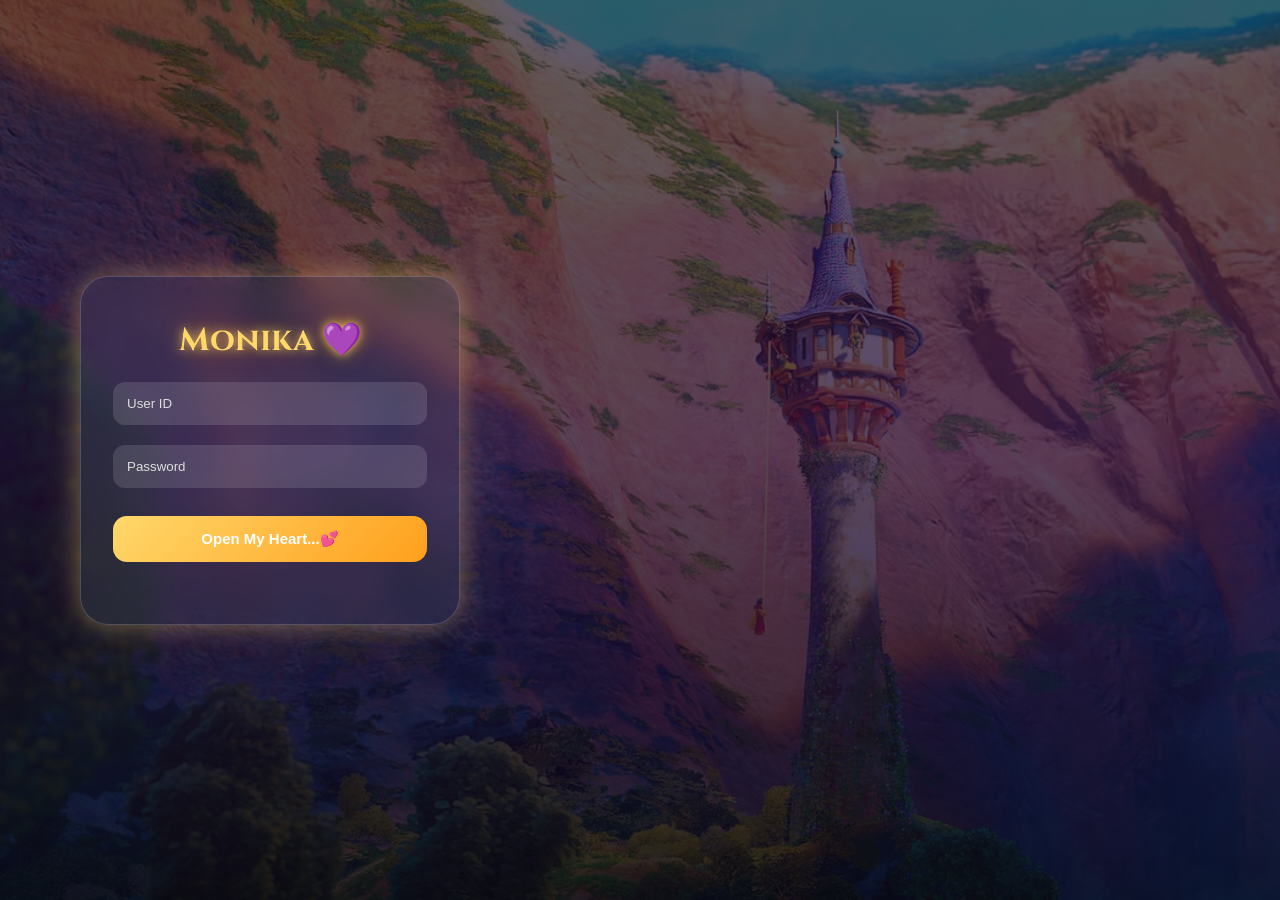
<file: index.html>
<!doctype html>
<html lang="en">
  <head>
    <meta charset="UTF-8" />
    <meta name="viewport" content="width=device-width, initial-scale=1.0" />
    <title>For Monika 💜</title>

    <link rel="stylesheet" href="style.css" />
    <link
      href="https://fonts.googleapis.com/css2?family=Cinzel:wght@400;600;700&family=Poppins:wght@300;400;500;600&display=swap"
      rel="stylesheet"
    />
  </head>
  <body>
    <!-- Background overlay -->
    <div class="overlay"></div>

    <!-- Login Card -->
    <div class="login-card">
      <h1>Monika 💜</h1>

      <input type="text" id="username" placeholder="User ID" />
      <input type="password" id="password" placeholder="Password" />

      <button onclick="checkLogin()">Open My Heart...💕</button>

      <p id="error"></p>
    </div>

    <script src="script.js"></script>
  </body>
</html>
</file>
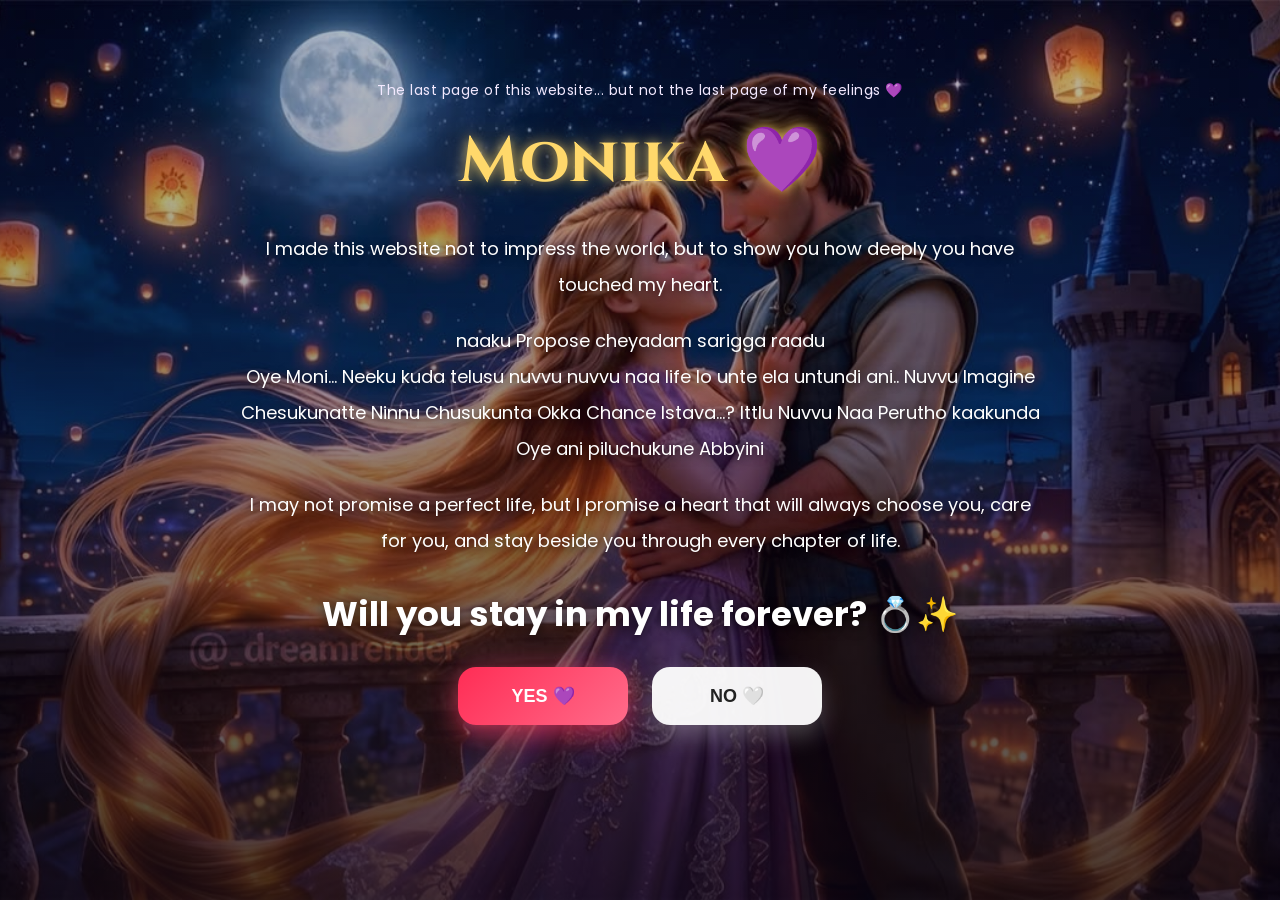
<file: final-proposal.html>
<!doctype html>
<html lang="en">
  <head>
    <meta charset="UTF-8" />
    <meta name="viewport" content="width=device-width, initial-scale=1.0" />
    <title>My Final Proposal</title>

    <link rel="stylesheet" href="final.css" />

    <link
      href="https://fonts.googleapis.com/css2?family=Cinzel:wght@400;700&family=Poppins:wght@300;400;500;600&display=swap"
      rel="stylesheet"
    />
  </head>
  <body>
    <div class="overlay"></div>

    <div class="hero">
      <div class="content">
        <p class="small">
          The last page of this website... but not the last page of my feelings
          💜
        </p>

        <h1>Monika 💜</h1>

        <p class="text">
          I made this website not to impress the world, but to show you how
          deeply you have touched my heart.
        </p>

        <p class="text">
          naaku Propose cheyadam sarigga raadu <br> Oye Moni... Neeku kuda telusu nuvvu
          nuvvu naa life lo unte ela untundi ani.. Nuvvu Imagine Chesukunatte Ninnu Chusukunta Okka Chance Istava...? 
          Ittlu Nuvvu Naa Perutho kaakunda  Oye ani piluchukune Abbyini 
        </p>

        <p class="text">
          I may not promise a perfect life, but I promise a heart that will
          always choose you, care for you, and stay beside you through every
          chapter of life.
        </p>

        <h2>Will you stay in my life forever? 💍✨</h2>

        <div class="buttons">
          <button class="yes-btn" onclick="showForever()">YES 💜</button>
          <button class="no-btn" id="noBtn">NO 🤍</button>
        </div>
      </div>
    </div>

    <script src="final.js"></script>
  </body>
</html>
</file>
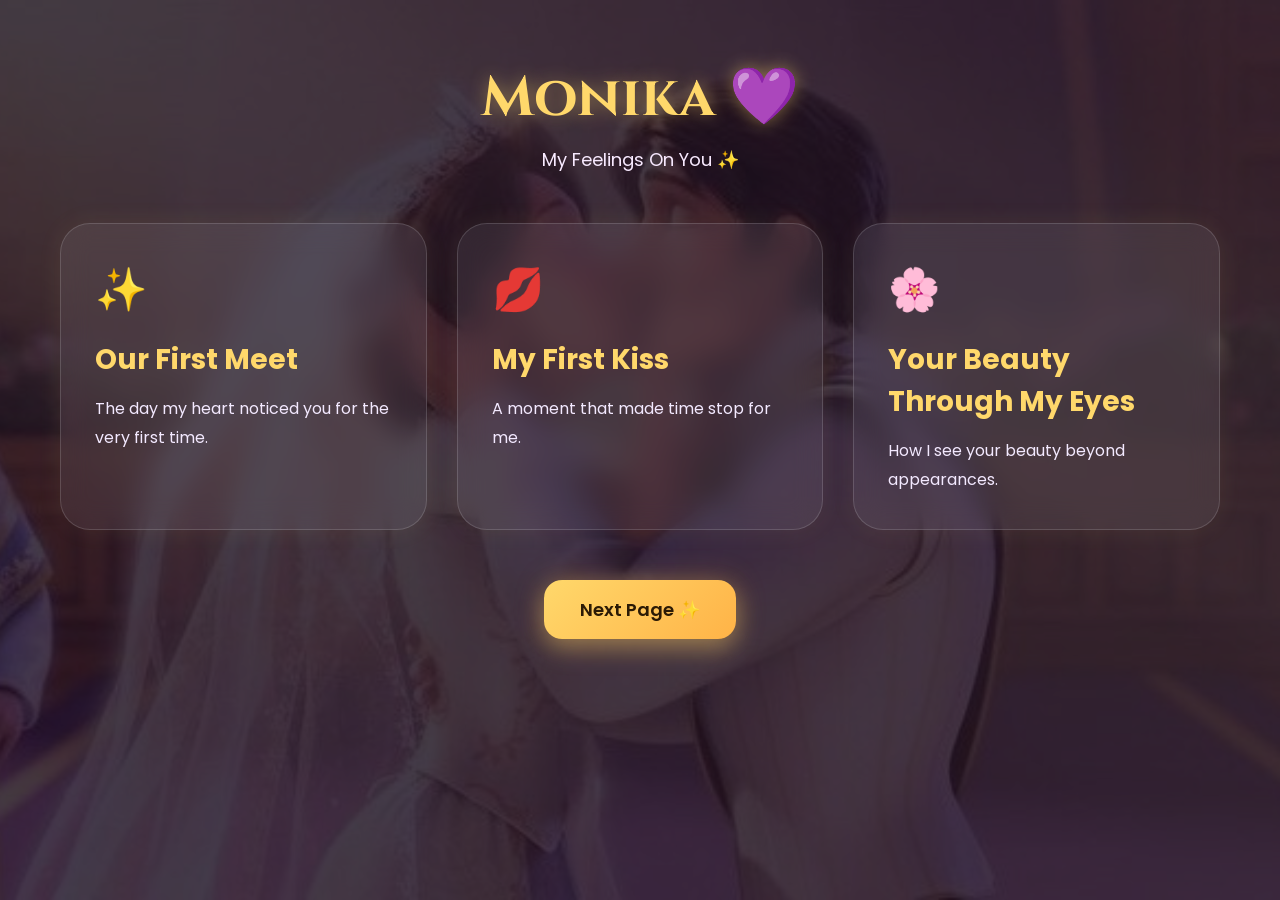
<file: forever.html>
<!doctype html>
<html lang="en">
  <head>
    <meta charset="UTF-8" />
    <meta name="viewport" content="width=device-width, initial-scale=1.0" />
    <title>My Feelings On You</title>
    <link rel="stylesheet" href="forever.css" />
    <link
      href="https://fonts.googleapis.com/css2?family=Cinzel:wght@400;700&family=Poppins:wght@300;400;500;600&display=swap"
      rel="stylesheet"
    />
  </head>
  <body>
    <div class="overlay"></div>

    <div class="container">
      <h1>Monika 💜</h1>
      <p class="subtitle">My Feelings On You ✨</p>

      <div class="cards">
        <a href="first-meet.html" class="card">
          <div class="emoji">✨</div>
          <h2>Our First Meet</h2>
          <p>The day my heart noticed you for the very first time.</p>
        </a>

        <a href="first-kiss.html" class="card">
          <div class="emoji">💋</div>
          <h2>My First Kiss</h2>
          <p>A moment that made time stop for me.</p>
        </a>

        <a href="your-beauty.html" class="card">
          <div class="emoji">🌸</div>
          <h2>Your Beauty Through My Eyes</h2>
          <p>How I see your beauty beyond appearances.</p>
        </a>
      </div>
      <!-- Next Page Button -->
      <div class="next-page-wrapper">
        <a href="final-proposal.html" class="next-page-btn"> Next Page ✨ </a>
      </div>
    </div>
  </body>
</html>
</file>
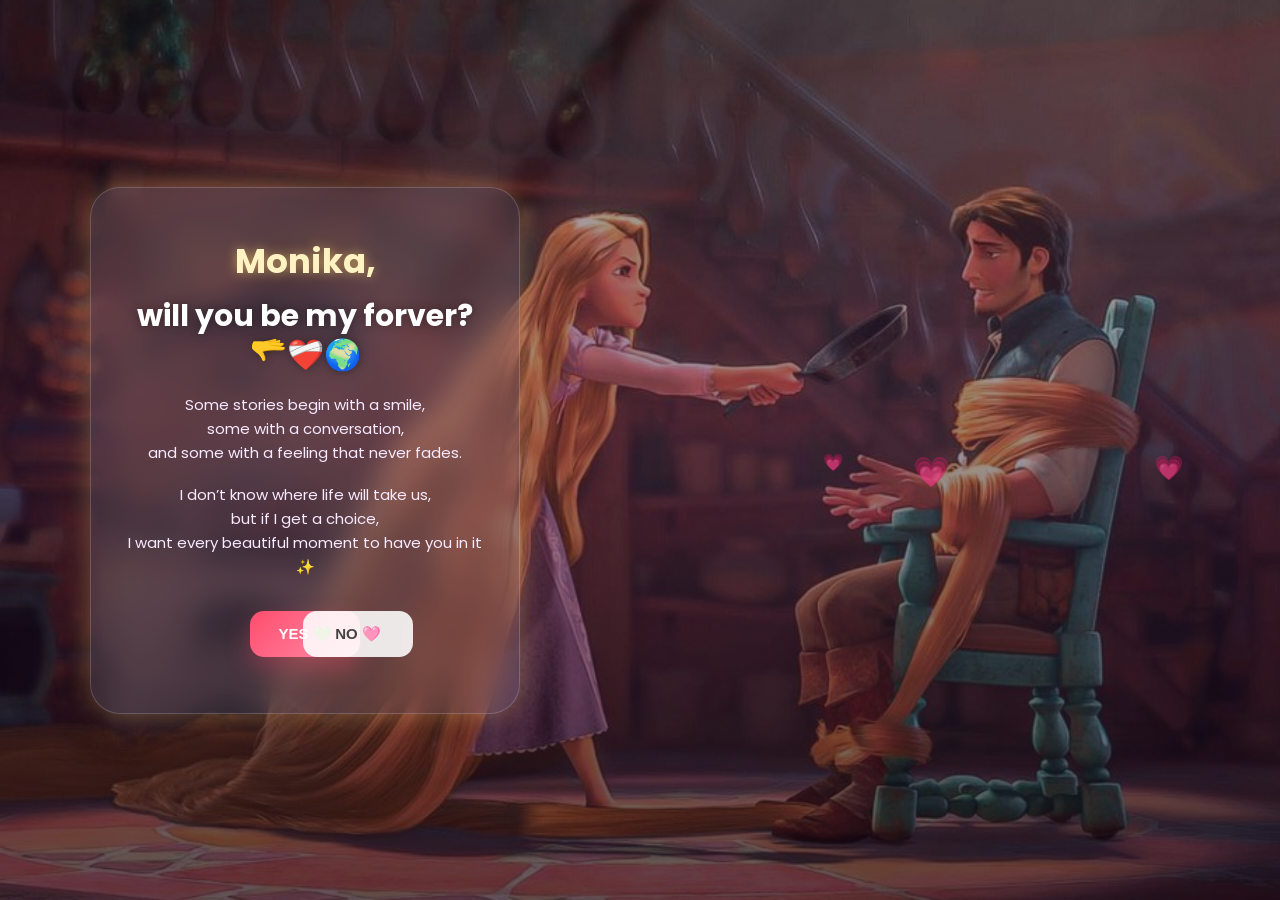
<file: love.html>
<!doctype html>
<html lang="en">
  <head>
    <meta charset="UTF-8" />
    <meta name="viewport" content="width=device-width, initial-scale=1.0" />
    <title>For Monika 💜</title>
    <link rel="stylesheet" href="love.css" />
    <link
      href="https://fonts.googleapis.com/css2?family=Poppins:wght@300;400;500;600;700&display=swap"
      rel="stylesheet"
    />
  </head>
  <body>
    <div class="hearts"></div>

    <div class="card">
      <h1>Monika,</h1>

      <h2>will you be my forver? 🫳❤️‍🩹🌍</h2>

      <p>
        Some stories begin with a smile,<br />
        some with a conversation, <br />
        and some with a feeling that never fades.
      </p>
      <p>
        I don’t know where life will take us, <br />
        but if I get a choice, <br />
        I want every beautiful moment to have you in it ✨
      </p>

      <div class="buttons">
        <button class="yes-btn" onclick="sayYes()">YES 💚</button>
        <button class="no-btn" id="noBtn">NO 🩷</button>
      </div>
    </div>

    <script src="love.js"></script>
  </body>
</html>
</file>
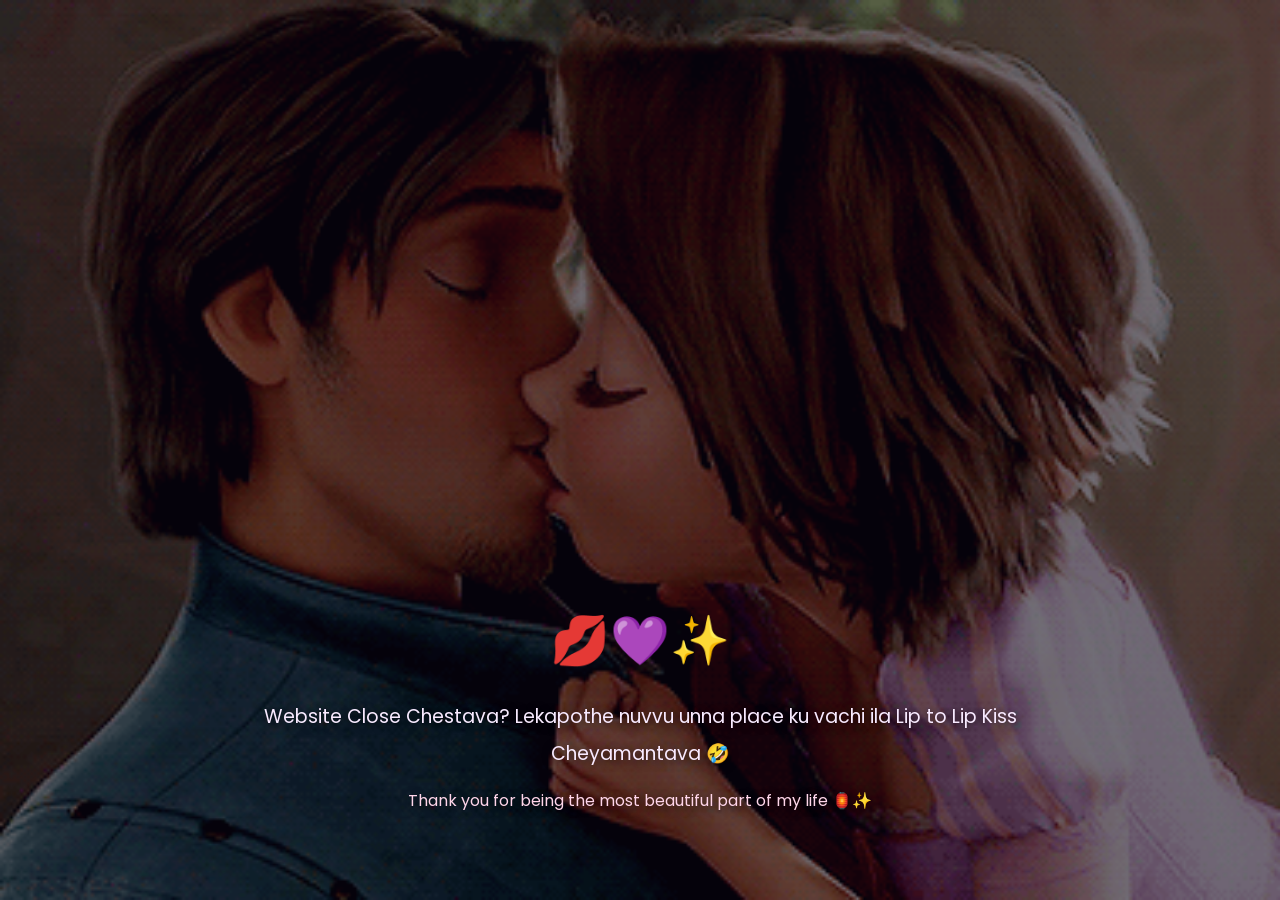
<file: the-end.html>
<!doctype html>
<html lang="en">
  <head>
    <meta charset="UTF-8" />
    <meta name="viewport" content="width=device-width, initial-scale=1.0" />
    <title>The End 💜</title>

    <link rel="stylesheet" href="the-end.css" />

    <link
      href="https://fonts.googleapis.com/css2?family=Poppins:wght@300;400;500;600;700&display=swap"
      rel="stylesheet"
    />
  </head>
  <body>
    <div class="overlay"></div>

    <div class="content">
      <div class="emoji">💋💜✨</div>

      <h1></h1>

      <p>
        Website Close Chestava? Lekapothe nuvvu unna place ku vachi ila Lip to
        Lip Kiss Cheyamantava 🤣
      </p>

      <p class="small">
        Thank you for being the most beautiful part of my life 🏮✨
      </p>
    </div>
  </body>
</html>
</file>
<file: style.css>
* {
  margin: 0;
  padding: 0;
  box-sizing: border-box;
}

body {
  height: 100vh;
  display: flex;

  /* Left side card */
  justify-content: flex-start;

  align-items: center;
  padding-left: 80px;

  font-family: "Poppins", sans-serif;

  background: url("images/tangled\ aesthetic.jpg") center center/cover no-repeat
    fixed;

  overflow: hidden;
  position: relative;
}

.overlay {
  position: absolute;
  inset: 0;
  background: linear-gradient(
    to bottom,
    rgba(15, 5, 25, 0.65),
    rgba(35, 10, 55, 0.75),
    rgba(10, 5, 20, 0.85)
  );
}

.login-card {
  position: relative;
  z-index: 2;
  width: 380px;
  padding: 42px 32px;
  border-radius: 28px;

  background: rgba(255, 255, 255, 0.08);
  border: 1px solid rgba(255, 255, 255, 0.18);
  backdrop-filter: blur(14px);

  text-align: center;
  color: white;

  box-shadow:
    0 0 25px rgba(255, 215, 120, 0.35),
    0 0 60px rgba(255, 170, 80, 0.15);

  animation: float 4s ease-in-out infinite;
}

.login-card h1 {
  font-family: "Cinzel", serif;
  font-size: 32px;
  margin-bottom: 10px;
  color: #ffd86b;
  text-shadow:
    0 0 10px rgba(255, 216, 107, 0.8),
    0 0 20px rgba(255, 170, 0, 0.5);
}

.login-card p {
  font-size: 14px;
  margin-bottom: 20px;
  color: #f3e9ff;
}

.login-card input {
  width: 100%;
  padding: 14px;
  margin: 10px 0;
  border: none;
  border-radius: 12px;
  outline: none;
  background: rgba(255, 255, 255, 0.12);
  color: white;
}

.login-card input::placeholder {
  color: #ddd;
}

.login-card button {
  width: 100%;
  padding: 14px;
  margin-top: 18px;
  border: none;
  border-radius: 14px;

  background: linear-gradient(135deg, #ffd86b, #ff9f1c);

  color: white;
  font-weight: 600;
  font-size: 15px;

  cursor: pointer;
  transition: 0.35s;
}

.login-card button:hover {
  transform: translateY(-2px) scale(1.02);

  box-shadow:
    0 0 15px rgba(255, 216, 107, 0.7),
    0 0 30px rgba(255, 159, 28, 0.45);
}

#error {
  margin-top: 12px;
  color: #ffb3b3;
}
@keyframes float {
  0%,
  100% {
    transform: translateY(0px);
  }
  50% {
    transform: translateY(-8px);
  }
}
@media (max-width: 768px) {
  body {
    justify-content: center;
    padding-left: 20px;
    padding-right: 20px;
  }

  .login-card {
    width: 100%;
    max-width: 380px;
  }
}
</file>
<file: final.css>
* {
  margin: 0;
  padding: 0;
  box-sizing: border-box;
}

body {
  min-height: 100vh;
  font-family: "Poppins", sans-serif;

  background: url("images/rapunzel-flynn-love.jpg") center center/cover no-repeat fixed;

  position: relative;

  /* Enable scrolling */
  overflow-y: auto;
  overflow-x: hidden;
}

.overlay {
  position: absolute;
  inset: 0;

  background: linear-gradient(
    to bottom,
    rgba(10, 5, 20, 0.25),
    rgba(15, 5, 25, 0.45),
    rgba(10, 5, 20, 0.75)
  );
}

.hero {
  position: relative;
  z-index: 2;

  min-height: 100vh;

  display: flex;
  justify-content: center;

  /* Start from top on mobile */
  align-items: flex-start;

  padding: 80px 20px 40px;
}

.content {
  max-width: 800px;
  text-align: center;
}

.small {
  color: #f3e9ff;
  font-size: 14px;
  margin-bottom: 18px;
  letter-spacing: 0.5px;
}

h1 {
  font-family: "Cinzel", serif;
  font-size: 64px;
  color: #ffd86b;

  text-shadow:
    0 0 12px rgba(255, 216, 107, 0.8),
    0 0 30px rgba(255, 180, 50, 0.35);

  margin-bottom: 26px;
}

.text {
  color: #ffffff;
  font-size: 18px;
  line-height: 2;
  margin-bottom: 20px;

  text-shadow: 0 2px 10px rgba(0, 0, 0, 0.6);
}

h2 {
  margin-top: 32px;
  margin-bottom: 28px;

  color: white;
  font-size: 34px;
  line-height: 1.4;

  text-shadow: 0 2px 12px rgba(0, 0, 0, 0.7);
}

.buttons {
  display: flex;
  justify-content: center;
  align-items: center;
  gap: 24px;
  margin-top: 20px;
  flex-wrap: wrap;
}

button {
  min-width: 170px;
  height: 58px;
  border: none;
  border-radius: 18px;
  font-size: 18px;
  font-weight: 700;
  cursor: pointer;
  transition: 0.3s;
  position: relative;
  z-index: 10;
}
.yes-btn {
  background: linear-gradient(135deg, #ff2d55, #ff6b8a);
  color: white;
  box-shadow:
    0 12px 28px rgba(255, 45, 85, 0.45),
    0 0 24px rgba(255, 107, 138, 0.35);
}

.no-btn {
  background: rgba(255, 255, 255, 0.95);
  color: #222;
  box-shadow: 0 10px 24px rgba(255, 255, 255, 0.25);
}

.no-btn:hover {
  transform: translateY(-3px);
}

.yes-btn:hover {
  transform: translateY(-4px) scale(1.05);
}

@media (max-width: 768px) {
  body {
    overflow: auto;
  }

  .hero {
    align-items: flex-start;
    padding-top: 70px;
    padding-bottom: 40px;
  }

  h1 {
    font-size: 42px;
  }

  .text {
    font-size: 16px;
    line-height: 1.9;
  }

  h2 {
    font-size: 26px;
  }

  button {
    width: 100%;
    max-width: 260px;
  }
}
</file>
<file: forever.css>
* {
  margin: 0;
  padding: 0;
  box-sizing: border-box;
}

body {
  min-height: 100vh;
  font-family: "Poppins", sans-serif;
  background: url("images/first_kiss1.jpg") center/cover fixed;
  position: relative;
  color: white;
}

.overlay {
  position: fixed;
  inset: 0;
  background: rgba(15, 5, 25, 0.78);
}

.container {
  position: relative;
  z-index: 2;
  max-width: 1200px;
  margin: auto;
  padding: 60px 20px;
}

h1 {
  text-align: center;
  font-size: 56px;
  font-family: "Cinzel", serif;
  color: #ffd86b;
  margin-bottom: 10px;
  text-shadow: 0 0 18px rgba(255, 216, 107, 0.45);
}

.subtitle {
  text-align: center;
  color: #f8eaff;
  margin-bottom: 50px;
  font-size: 18px;
}

.cards {
  display: grid;
  grid-template-columns: repeat(auto-fit, minmax(300px, 1fr));
  gap: 30px;
}

.card {
  text-decoration: none;
  color: white;

  background: rgba(255, 255, 255, 0.08);
  border: 1px solid rgba(255, 255, 255, 0.15);
  backdrop-filter: blur(14px);

  padding: 34px;
  border-radius: 30px;

  transition: 0.35s;

  box-shadow: 0 0 25px rgba(255, 215, 120, 0.08);
}

.card:hover {
  transform: translateY(-10px) scale(1.03);

  box-shadow:
    0 0 25px rgba(255, 215, 120, 0.25),
    0 0 50px rgba(255, 170, 80, 0.15);
}

.emoji {
  font-size: 42px;
  margin-bottom: 18px;
}

.card h2 {
  color: #ffd86b;
  margin-bottom: 14px;
  font-size: 28px;
}

.card p {
  color: #f3e9ff;
  line-height: 1.8;
}

@media (max-width: 768px) {
  h1 {
    font-size: 42px;
  }

  .cards {
    grid-template-columns: 1fr;
  }
}
.next-page-wrapper {
  display: flex;
  justify-content: center;
  margin-top: 50px;
}

.next-page-btn {
  padding: 16px 36px;
  border-radius: 18px;
  text-decoration: none;
  font-size: 18px;
  font-weight: 600;
  color: #2b1a05;

  background: linear-gradient(135deg, #ffd86b, #ffb347);

  box-shadow:
    0 10px 25px rgba(255, 216, 107, 0.35),
    0 0 30px rgba(255, 179, 71, 0.25);

  transition: 0.35s;
}

.next-page-btn:hover {
  transform: translateY(-4px) scale(1.04);

  box-shadow:
    0 16px 35px rgba(255, 216, 107, 0.45),
    0 0 40px rgba(255, 179, 71, 0.35);
}
</file>
<file: love.css>
* {
  margin: 0;
  padding: 0;
  box-sizing: border-box;
}

body {
  height: 100vh;
  display: flex;

  /* Move card to left */
  justify-content: flex-start;

  align-items: center;

  /* Space from left */
  padding-left: 90px;

  font-family: "Poppins", sans-serif;

  background: url("images/tangled-wallpaper.jpg") center center/cover no-repeat
    fixed;

  overflow: hidden;
  position: relative;
}

/* Dark magical overlay */
body::before {
  content: "";
  position: absolute;
  inset: 0;
  background: linear-gradient(
    to bottom,
    rgba(20, 8, 30, 0.35),
    rgba(40, 15, 55, 0.45),
    rgba(15, 5, 20, 0.65)
  );
  z-index: 0;
}

.card {
  width: 430px;
  background: rgba(255, 255, 255, 0.12);
  backdrop-filter: blur(14px);

  padding: 48px 36px;
  border-radius: 30px;
  text-align: center;

  border: 1px solid rgba(255, 255, 255, 0.18);

  box-shadow:
    0 0 25px rgba(255, 215, 120, 0.25),
    0 0 60px rgba(255, 170, 80, 0.12);

  position: relative;
  z-index: 2;

  animation: float 4s ease-in-out infinite;
}

.card h1 {
  font-size: 34px;
  margin-bottom: 10px;
  color: #fff3c4;
  text-shadow: 0 0 12px rgba(255, 216, 107, 0.6);
}

.card h2 {
  font-size: 30px;
  font-weight: 700;
  line-height: 1.3;
  color: white;
  text-shadow: 0 0 10px rgba(0, 0, 0, 0.35);
}

.card p {
  margin-top: 18px;
  color: #f8eaff;
  font-size: 15px;
  line-height: 1.6;
}

.buttons {
  margin-top: 32px;
  display: flex;
  justify-content: center;
  gap: 16px;
  position: relative;
  height: 54px;
}

button {
  width: 110px;
  height: 46px;
  border: none;
  border-radius: 14px;
  font-weight: 700;
  font-size: 15px;
  cursor: pointer;
  transition: 0.25s;
}

.yes-btn {
  background: linear-gradient(135deg, #ff4d6d, #ff8fab);
  color: white;
  box-shadow: 0 10px 25px rgba(255, 77, 109, 0.35);
}

.yes-btn:hover {
  transform: scale(1.06);
}

.no-btn {
  background: rgba(255, 255, 255, 0.88);
  color: #444;
  position: absolute;
  right: 70px;
}

.heart {
  position: absolute;
  color: #ffb3c1;
  font-size: 20px;
  animation: floatHeart 6s linear infinite;
  opacity: 0.75;
  z-index: 1;
}

@keyframes floatHeart {
  0% {
    transform: translateY(100vh) scale(0.5);
    opacity: 0;
  }
  10% {
    opacity: 0.75;
  }
  100% {
    transform: translateY(-120px) scale(1.2);
    opacity: 0;
  }
}

@keyframes float {
  0%,
  100% {
    transform: translateY(0px);
  }
  50% {
    transform: translateY(-8px);
  }
}

@media (max-width: 480px) {
  .card {
    width: 92%;
    padding: 36px 24px;
  }

  .card h2 {
    font-size: 26px;
  }

  .buttons {
    gap: 12px;
  }

  button {
    width: 100px;
  }

  .no-btn {
    right: 50px;
  }
}
@media (max-width: 768px) {
  body {
    justify-content: center;
    padding-left: 20px;
    padding-right: 20px;
  }

  .card {
    width: 100%;
    max-width: 380px;
    margin-left: 0;
  }
}
</file>
<file: the-end.css>
* {
  margin: 0;
  padding: 0;
  box-sizing: border-box;
}

body {
  min-height: 100vh;
  font-family: "Poppins", sans-serif;

  background: url("images/we-heart-it.gif") center center/cover no-repeat fixed;

  position: relative;

  display: flex;
  justify-content: center;
  align-items: flex-end;

  padding-bottom: 50px;

  overflow: hidden;
}

.overlay {
  position: absolute;
  inset: 0;

  background: rgba(10, 5, 20, 0.58);
}

.content {
  position: relative;
  z-index: 2;

  text-align: center;

  max-width: 850px;

  padding: 20px;

  animation: fadeIn 1.4s ease;
}

.emoji {
  font-size: 48px;
  margin-bottom: 18px;
}

h1 {
  font-size: 48px;
  color: white;

  line-height: 1.4;

  text-shadow:
    0 0 12px rgba(255, 255, 255, 0.25),
    0 2px 18px rgba(0, 0, 0, 0.65);

  margin-bottom: 22px;
}

p {
  color: #f8eaff;
  font-size: 19px;
  line-height: 1.9;

  text-shadow: 0 2px 10px rgba(0, 0, 0, 0.6);

  margin-bottom: 14px;
}

.small {
  margin-top: 12px;
  font-size: 16px;
  color: #ffd6ea;
}

@keyframes fadeIn {
  from {
    opacity: 0;
    transform: translateY(20px);
  }
  to {
    opacity: 1;
    transform: translateY(0);
  }
}

@media (max-width: 768px) {
  h1 {
    font-size: 32px;
  }

  p {
    font-size: 16px;
  }

  .emoji {
    font-size: 38px;
  }
}
</file>
